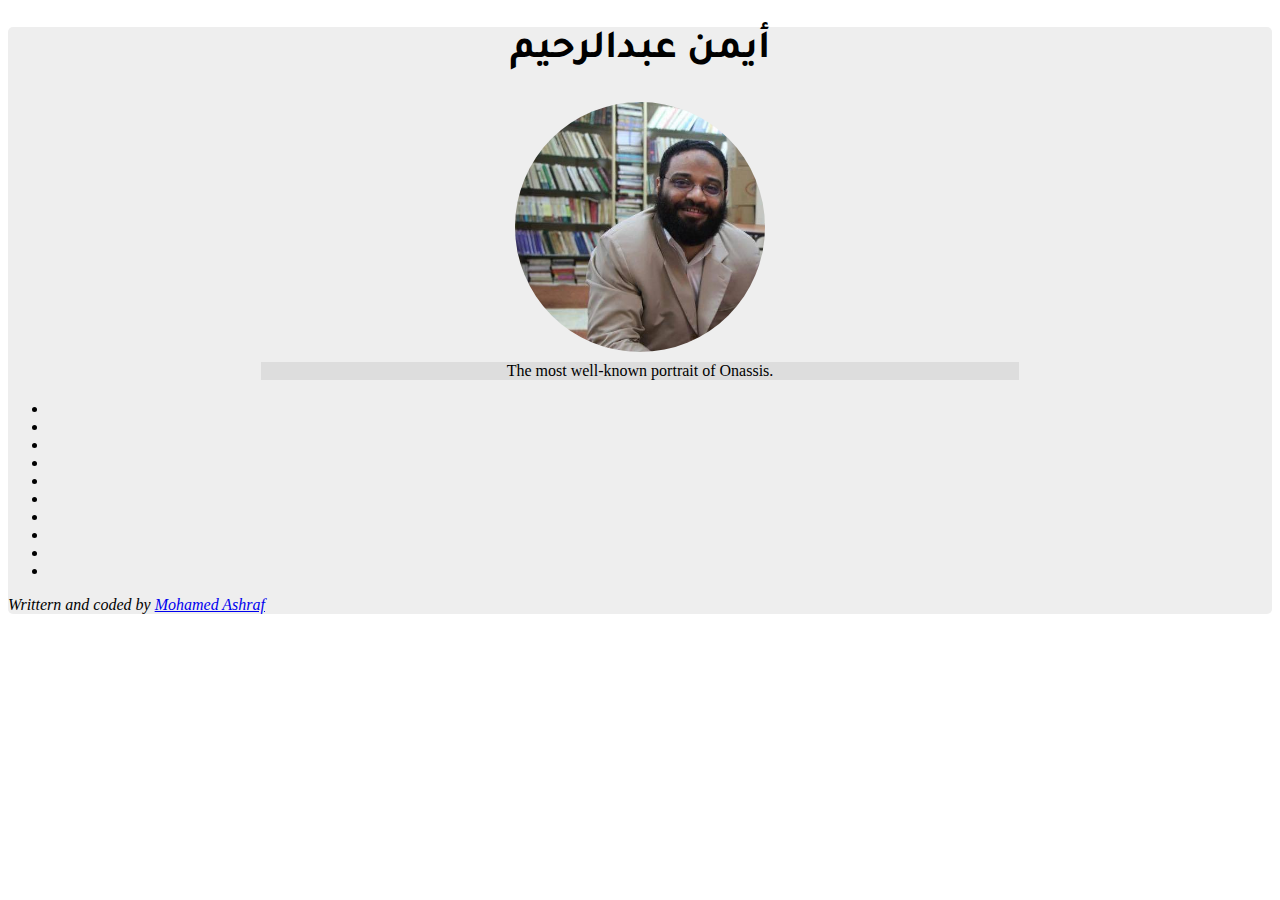
<file: Attribute page/index.html>
<!DOCTYPE html>
<html lang="en" dir="ltr">
  <head>
    <link rel="stylesheet" href="styles.css">
    <link rel="preconnect" href="https://fonts.googleapis.com">
    <link rel="preconnect" href="https://fonts.gstatic.com" crossorigin>
    <link href="https://fonts.googleapis.com/css2?family=Tajawal:wght@500&display=swap" rel="stylesheet">
    <meta charset="utf-8">
    <title>معلم الناس الخير</title>
  </head>
  <body>
    <div class="container">
      <div class="header">
        <h1>أيمن عبدالرحيم</h1>
        <h2>   </h2>
        <h3>   </h3>
        <div class="photo">
          <!--<img src="ayman.jpg" alt="Ayman Abdelrahim" class="img-circle">-->
        </div>
        <div class="caption">  The most well-known portrait of Onassis.
        </div>
      </div>
      <div class="body-of-page">
        <p>  </p>
        <ul>
          <li><strong>      </strong>        </li>
          <li></li>
          <li></li>
          <li></li>
          <li></li>
          <li></li>
          <li></li>
          <li></li>
          <li></li>
          <li></li>
        </ul>

      </div>
      <div class="end-footer">
        <cite>
          Writtern and coded by
          <a href="https://www.facebook.com/profile.php?id=100010197965255" target="_blank">
            Mohamed Ashraf</a>
        </cite>

      </div>
    </div>
  </body>
</html>
</file>
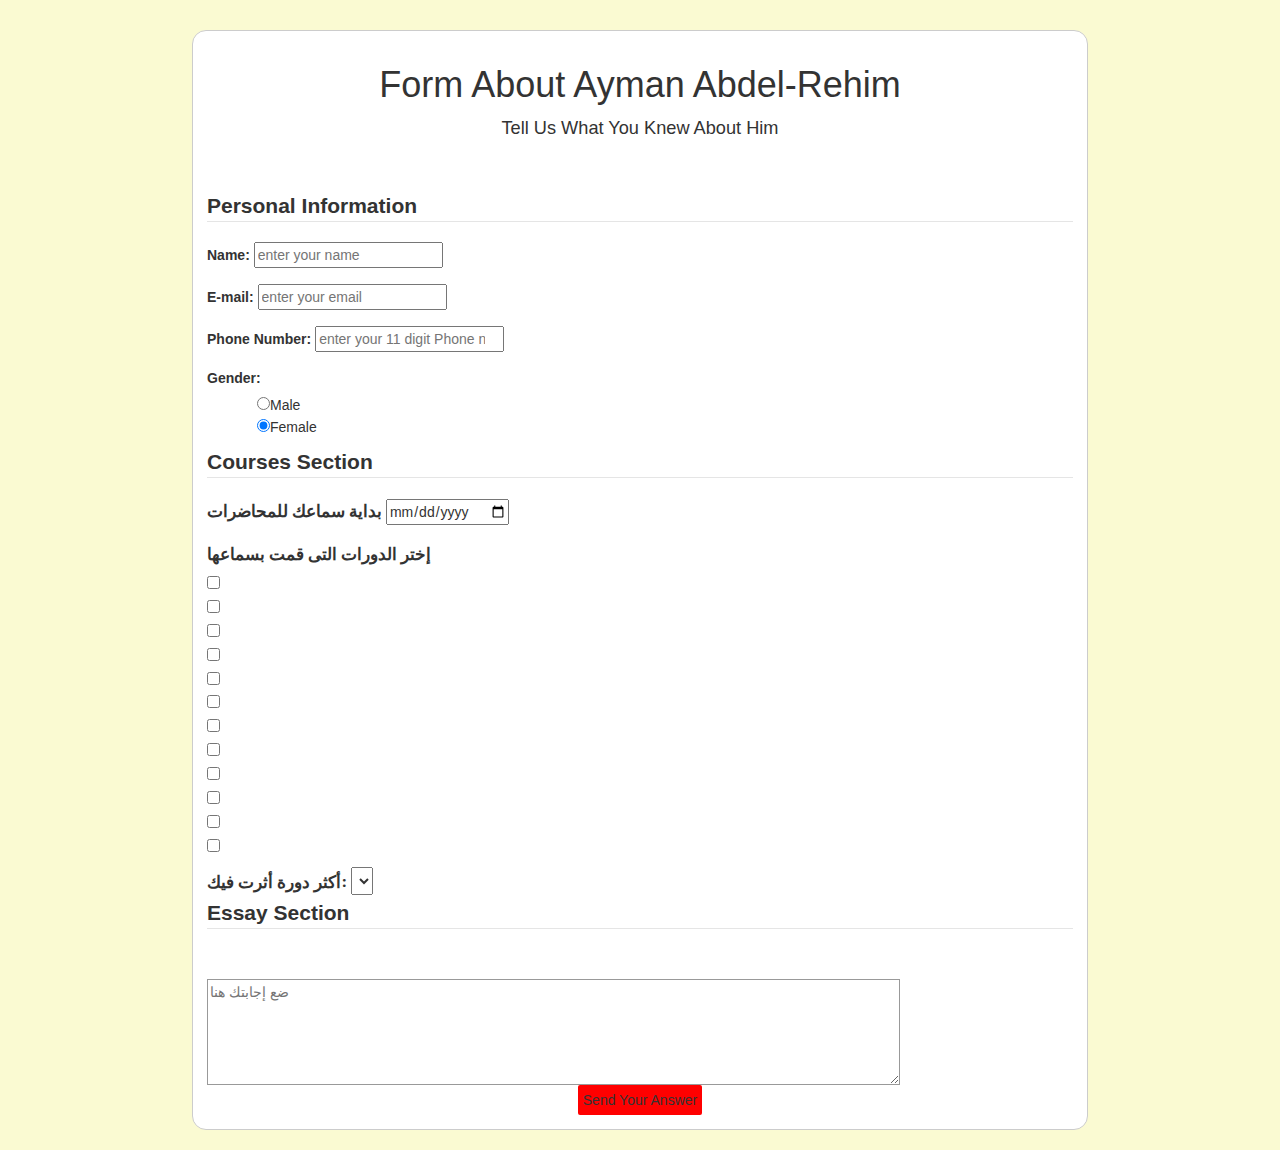
<file: survey form/index.html>
<!DOCTYPE html>
<html lang="en">
  <head>
    <link rel="stylesheet" href="style.css">
    <link rel="stylesheet" href="bootstrap.min.css">
    <link rel="preconnect" href="https://fonts.googleapis.com">
    <link rel="preconnect" href="https://fonts.gstatic.com" crossorigin>
    <link href="https://fonts.googleapis.com/css2?family=Kaisei+Tokumin:wght@700&display=swap" rel="stylesheet"
    <link rel="preconnect" href="https://fonts.googleapis.com">
    <link rel="preconnect" href="https://fonts.gstatic.com" crossorigin>
    <link href="https://fonts.googleapis.com/css2?family=Amiri&family=Kaisei+Tokumin:wght@700&display=swap" rel="stylesheet">
    <meta charset="utf-8">
    <title>survey for Ayman</title>
  </head>
  <body>
    <div id="outside">
      <form class="allForm" action="index.html" method="post">
        <h1 id="fheader"> Form about Ayman Abdel-Rehim </h1>
        <p id="descripton">tell us what you knew about him</p>
        <fieldset>
          <legend>Personal Information</legend>
          <div>
            <label id="name-label" for="name">Name: </label>
            <input type="text" required id="name" name="user-name" placeholder="enter your name">
          </div>
          <div>
            <label id="email-label" for="email">E-mail: </label>
            <input type="text" id="email" name="user-email" placeholder="enter your email">
          </div>
          <div>
            <label id="Phone-label" for="Phone">Phone Number: </label>
            <input type="number" id="Phone" name="user-Phone" placeholder="enter your 11 digit Phone number">
          </div>
          <div>
            <label for="Gender">Gender: </label>
            <p id="fgender">
              <input type="radio" name="gender" value="male" checked>Male <br>
              <input type="radio" name="gender" value="female" checked>Female <br>
            </p>
          </div>
        </fieldset>
        <fieldset>
          <legend>Courses Section</legend>
          <div>
          <label for="date-label" id="araby">بداية سماعك للمحاضرات</label>
          <input type="date" name="bdate">
          </div>
          <div>
          <label for="gender" id="araby">إختر الدورات التى قمت بسماعها</label>
          <p id="araby">
            <input type="checkbox" name="waeaa" value="waeaa"> <br>
            <input type="checkbox" name="secondWaeaa" value="secondWaeaa"> <br>
            <input type="checkbox" name="waeaaLang" value="waeaaLang"> <br>
            <input type="checkbox" name="history" value="history"> <br>
            <input type="checkbox" name="secondHistory" value="secondHistory"> <br>
            <input type="checkbox" name="hwolearn" value="hwolearn"> <br>
            <input type="checkbox" name="baytMoslem" value="baytMoslem"> <br>
            <input type="checkbox" name="seraa" value="seraa"> <br>
            <input type="checkbox" name="rashidenHist" value="rashidenHist"> <br>
            <input type="checkbox" name="psycology" value="psycology"> <br>
            <input type="checkbox" name="madghlHist" value="madghlHist"> <br>
            <input type="checkbox" name="madghlAloom" value="madghlAloom"> <br>
          </p>
          </div>
        </fieldset>
        <fieldset>
          <label for="mostLoved" id="araby"> أكثر دورة أثرت فيك: </label>
          <select id="dropdown" class="arabya">
            <option value="waeaa"> </option>
            <option value="waeaaLang"> </option>
            <option value="history"> </option>
            <option value="baytMoslem"> </option>
            <option value="psycology"> </option>
          </select>
        </fieldset>
        <fieldset>
          <legend>Essay Section</legend>
          <div>
            <label for="msg"></label>
            <p> </p>
            <textarea id="msg" name="user-msg" rows="5" cols="80" placeholder="ضع إجابتك هنا"></textarea>
          </div>
        </fieldset>
        <div id="supmission">
          <button type="submit" id="submit">Send Your Answer</button>
        </div>
      </form>

    </div>


  </body>
</html>
</file>
<file: Attribute page/styles.css>
body{
}
.container{
  background-color: #eee;
  border-radius: 5px;
}
h1 {font-family: 'Tajawal', sans-serif;
  font-size: 40px;
  text-align: center;
  border-top: 20px;
  border-bottom: 20px;
}
.photo {
  width: 250px;
  height: 250px;
  background-image: url("ayman.jpg");
  background-repeat: no-repeat;
  background-size: contain;
  border-radius: 50% 50%;
  position: relative;
  left: 50% ;
  transform: translateX(-50%)
}
.caption{
  background-color: #ddd;
  text-align: center;
  font-size: 16px;
  margin:10px 20% 20px 20%;
}
</file>
<file: survey form/style.css>
body {
  font-family: 'Kaisei Tokumin', serif;
  font-size: 1.2em;
}
#araby {
  font-family: 'Amiri', serif;
  font-family: 'Kaisei Tokumin', serif;
  font-size: 1.2em;
  font-weight: 900;
}
.arabya {
  font-family: 'Amiri', serif;
  font-family: 'Kaisei Tokumin', serif;
  font-size: 1.2em;
  font-weight: bold;
}
#outside {
  background-color: lightgoldenrodyellow ;
  padding-top: 30px;
  padding-bottom: 20px;
}
#fheader {
  text-align: center;
  text-transform: capitalize;
}
form {
  margin: 0 auto;
  width: 70%;
  padding: 1em;
  border: 1px solid #ccc;
  border-radius: 1em;
  background-color: white;
}
fieldset {
  border: 1px solid lightgray;
  margin: 10px;
}
legend {
  font-weight: 600;
}
div + div {
  margin-top: 1em;
}
/* label {
  display: inline-block;
  width: 80px;
  text-align: right;
} */
textarea {
  border: 1px solid #999;
  vertical-align: top;
  resize: vertical;
  width: 80%;
}
input:focus, textarea:focus {
  border-color: OrangeRed;
}
button {
  margin: .5em;
  font-size: 1em;
  text-transform: capitalize;
  background-color: red;
  color: white;
  border: none;
  padding: 5px;
  border-radius: 2px;
}
#supmission {
  display: flex;
  justify-content:center;
}
#fgender {
  margin-left: 50px;
}
#descripton {
  text-transform: capitalize;
  text-align: center;
  font-size: 1.3em;
  margin-bottom: 50px;
}








}
</file>
